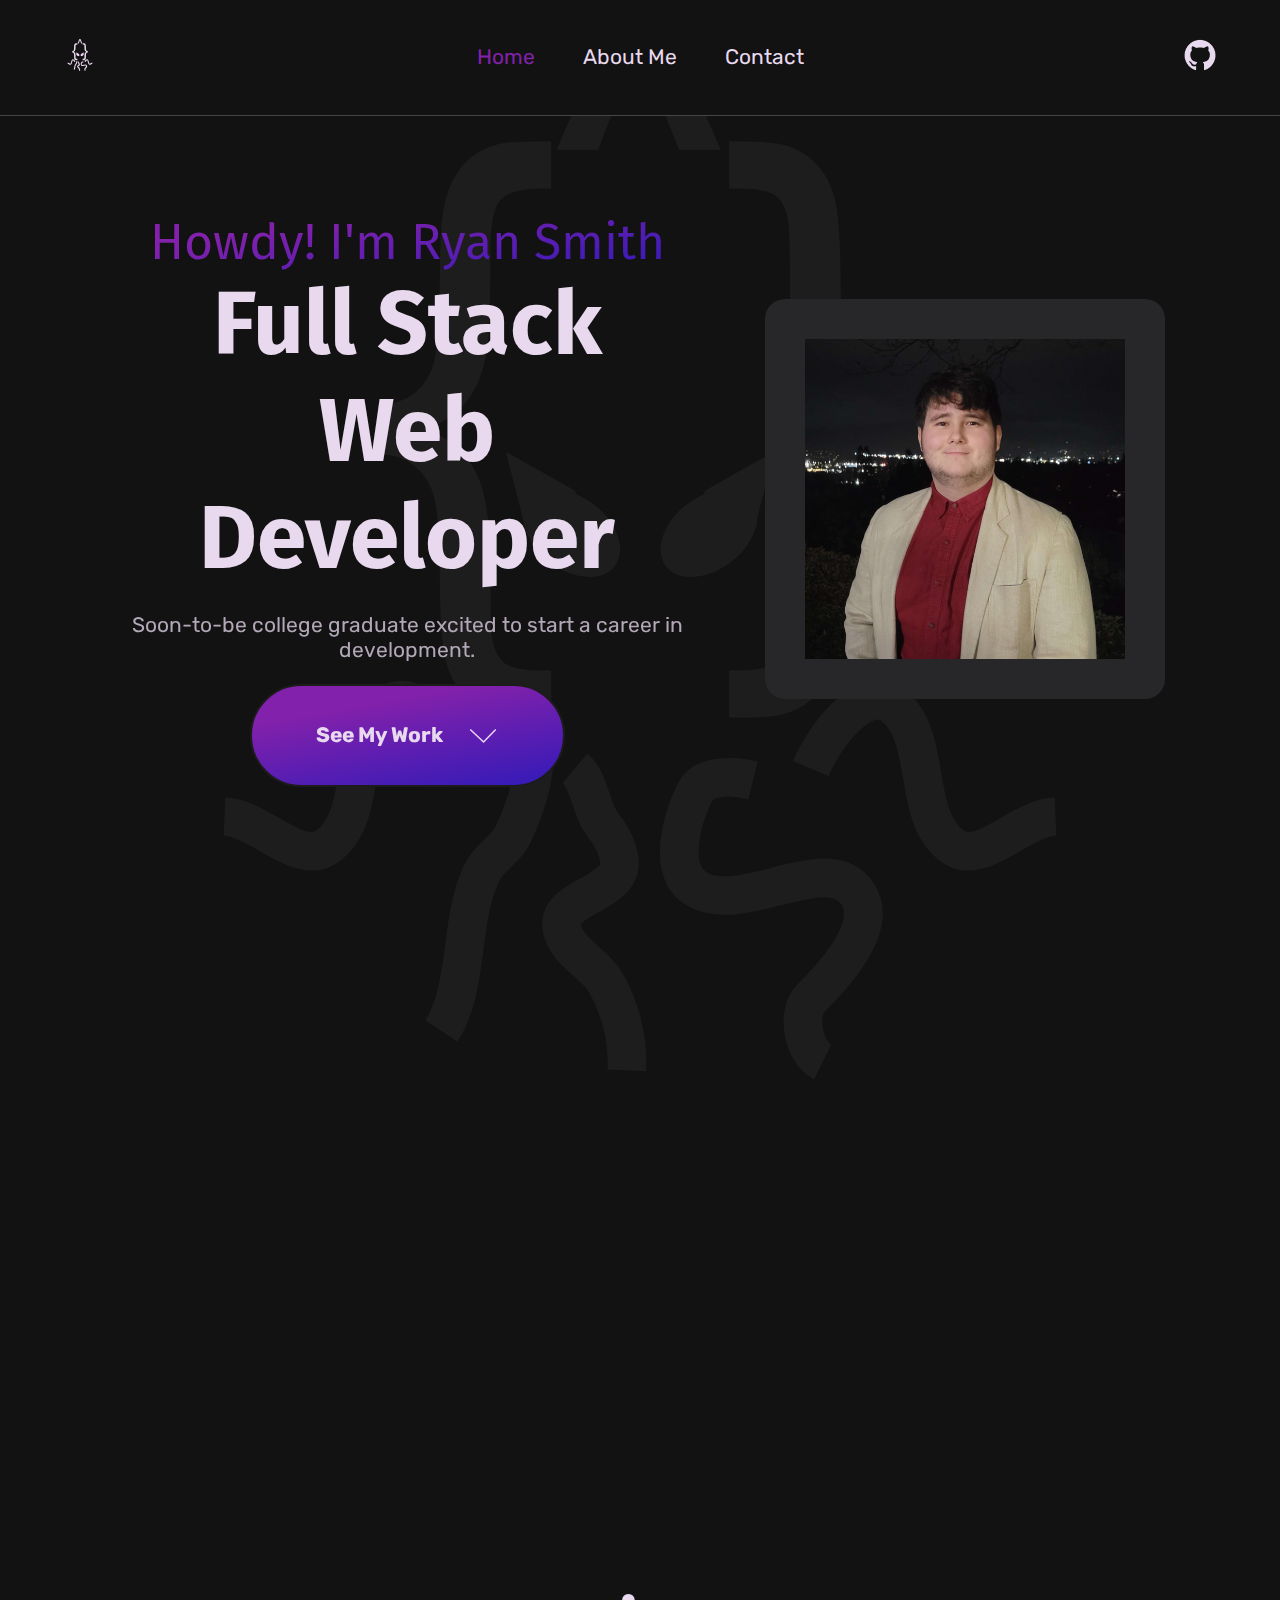
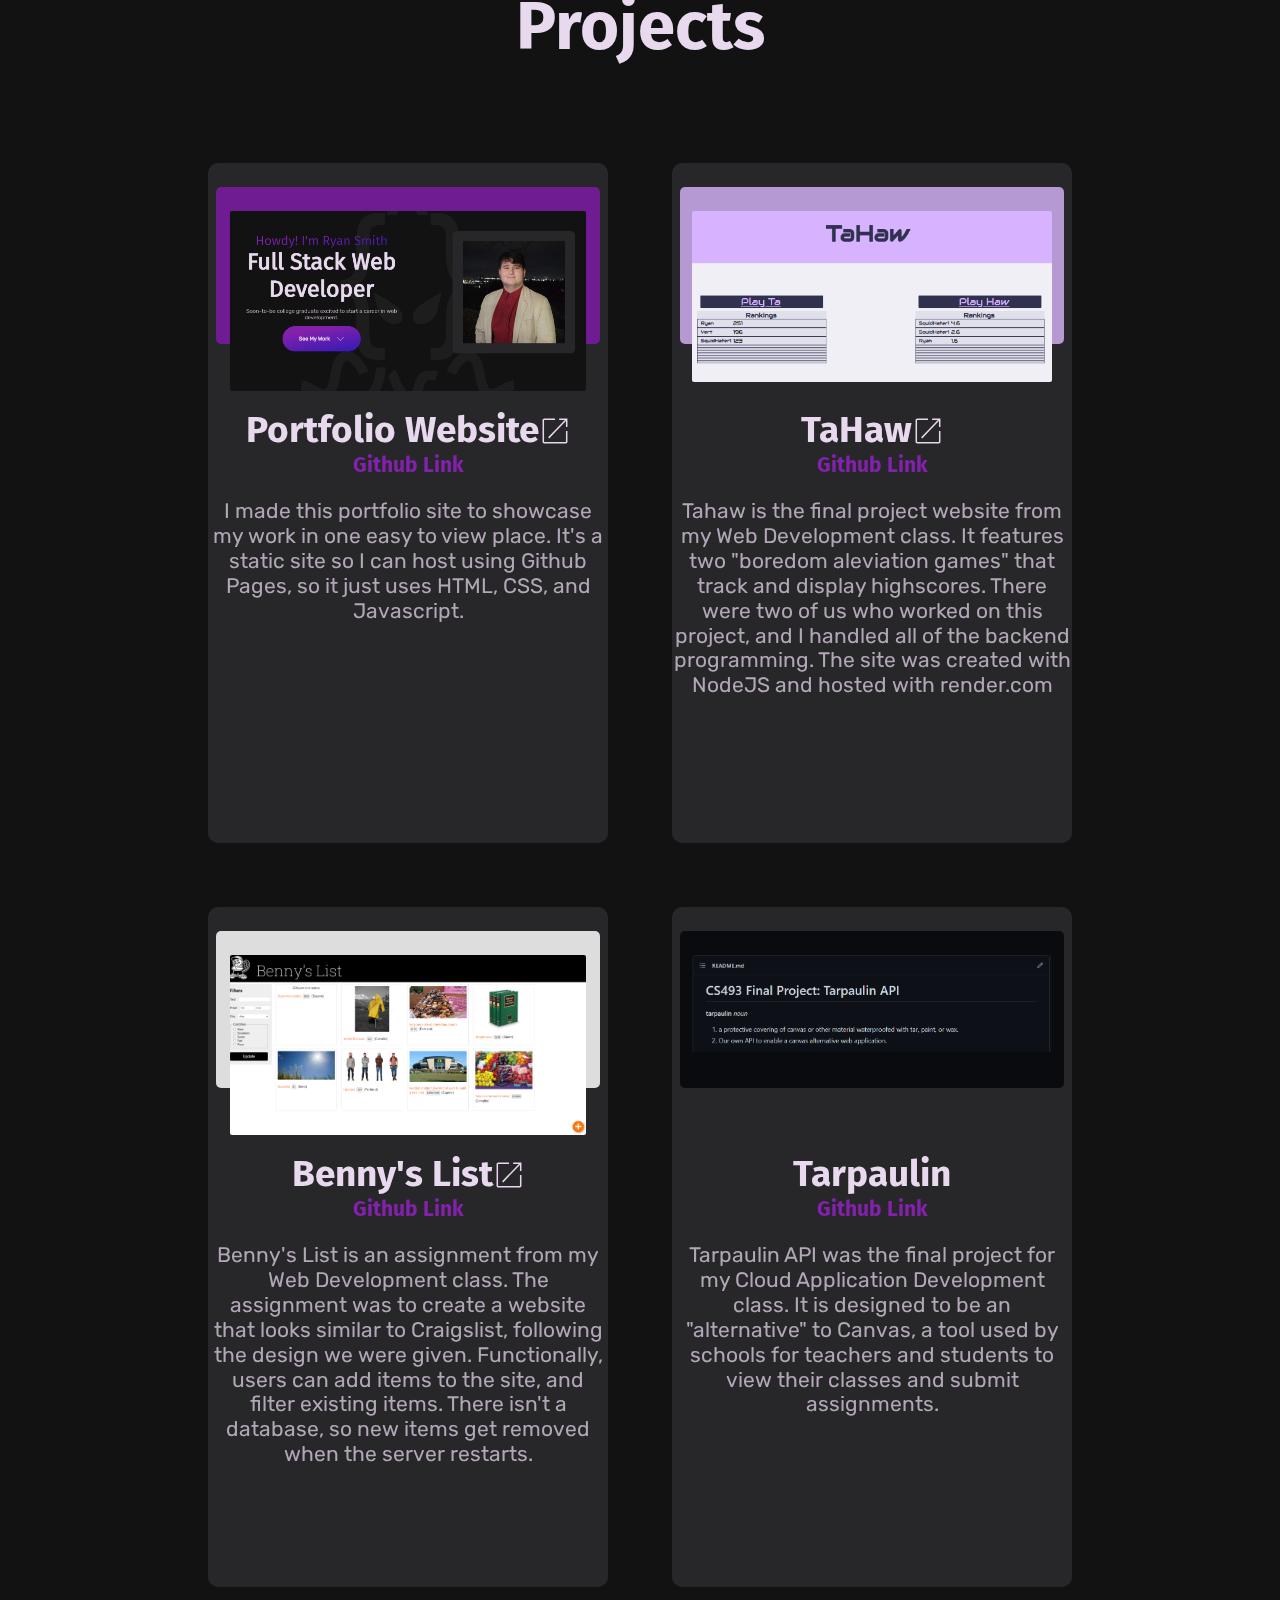
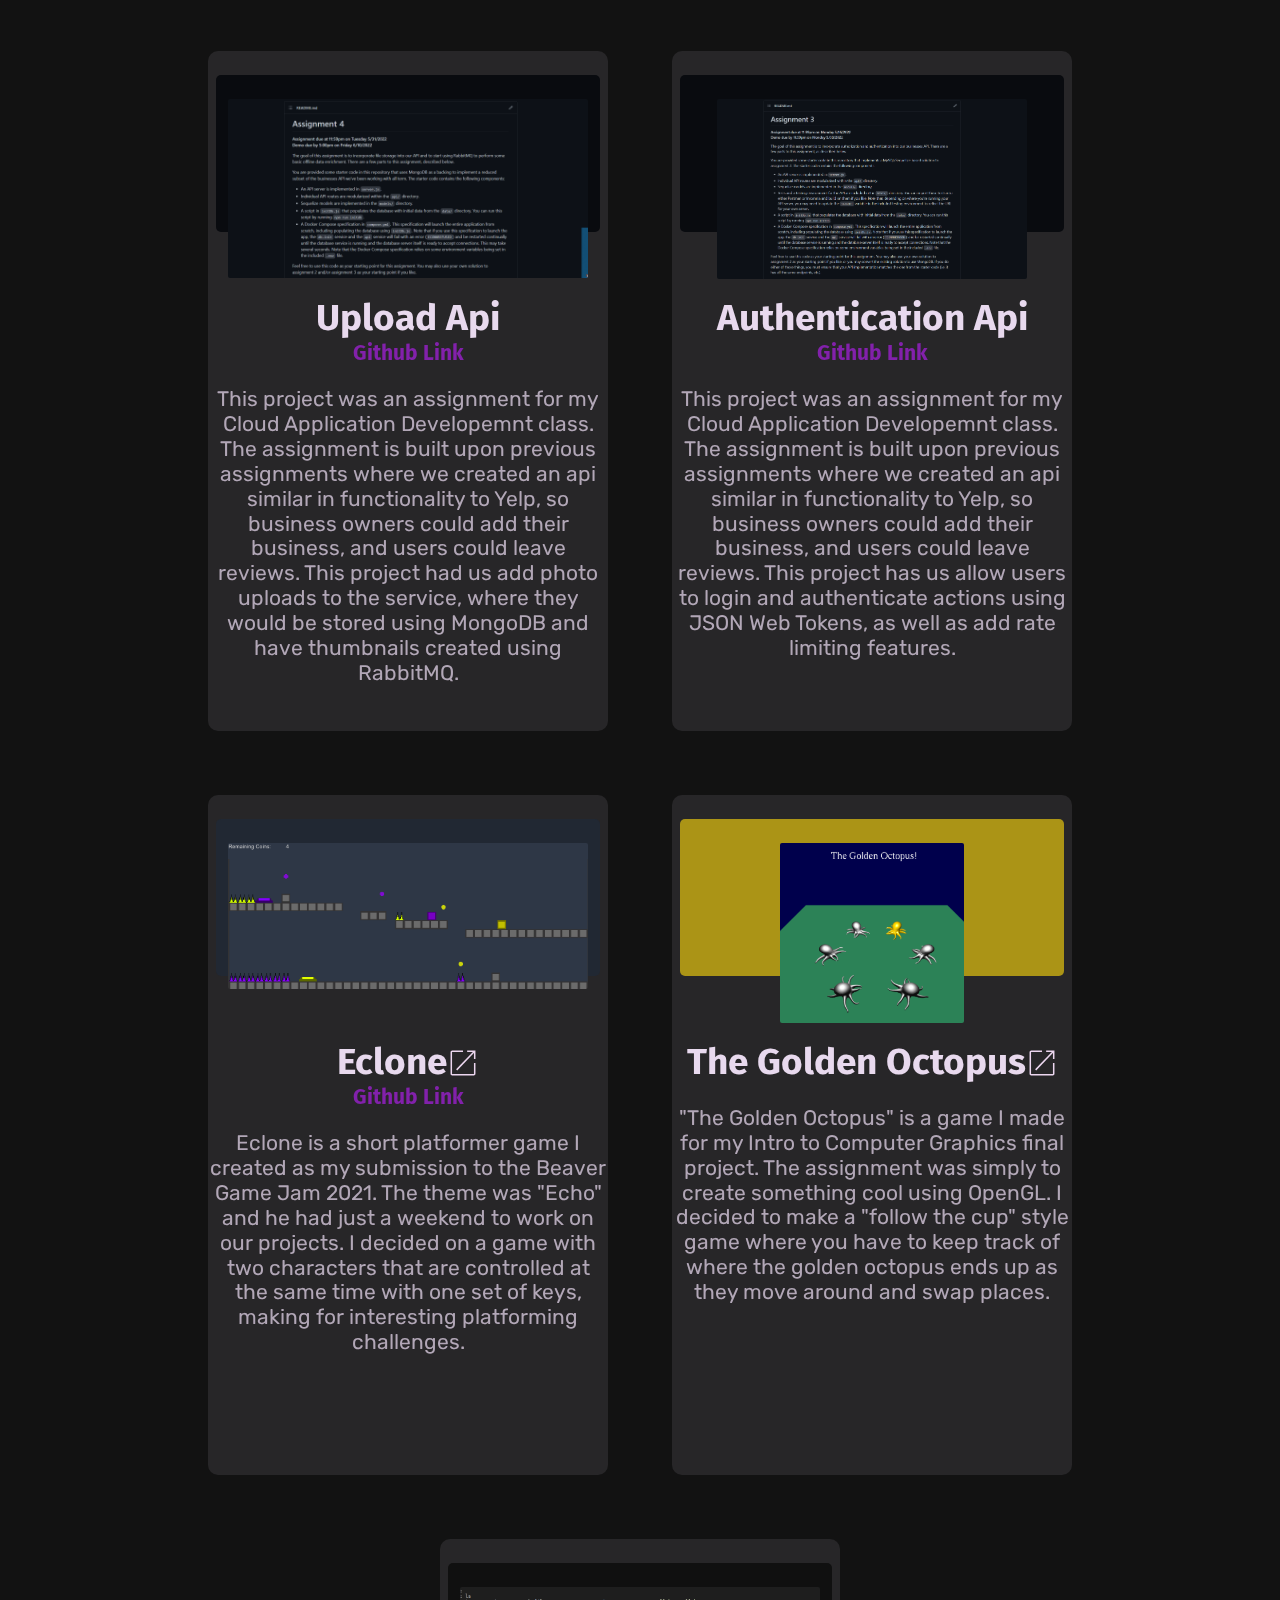
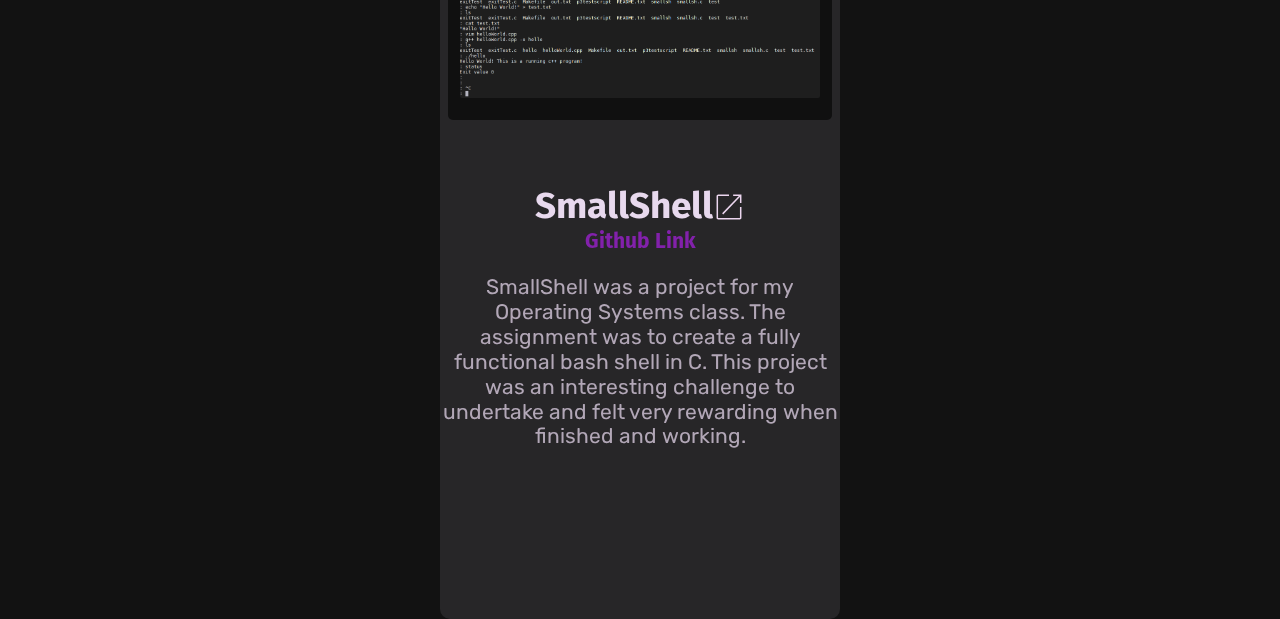
<file: index.html>
<!DOCTYPE html>
<head>
    <meta charset="utf-8" />
    <meta name="viewport" content="width=device-width, initial-scale=1.0">
    <title>Ryan Smith</title>
    <link rel="stylesheet" href="https://fonts.googleapis.com/css2?family=Rubik">
    <link rel="stylesheet" href="https://fonts.googleapis.com/css2?family=Fira+Sans">
    <link rel="stylesheet" href="./style.css">
    <link rel="icon" href="./images/squidIcon.ico">
    <script src="./index.js" charset="utf-8" defer></script>
</head>
<body>
    
    <div class="header">
        <a href="./index.html">
            <img src="./images/squid-black.svg" alt="SquidHater1" id="myLogo">
        </a>

        <div class="navigation">
            <a href="./index.html" class="navLink" id="homeLink">
                <p class="navText" id="homeLinkText">Home</p>
            </a>
            <a href="./about.html" class="navLink" id="aboutLink">
                <p class="navText" id="aboutLinkText">About Me</p>
            </a>
            <a href="./contact.html" class="navLink" id="contactLink">
                <p class="navText" id="contactLinkText">Contact</p>
            </a>
        </div>

        <a href="https://github.com/SquidHater1">
            <img src="./images/github-mark.png" alt="Github" id="githubLogo">
        </a>
    </div>

    

    <div class="hero">
        <div class="homeIntro">
            <h3 class="gradientText">Howdy! I'm Ryan Smith</h3>
            <h1>Full Stack Web Developer</h1>
            <p>Soon-to-be college graduate excited to start a career in development.</p>
            <button type="button" id="seeWorkButton">
                <p class="buttonText">See My Work</p>
                <img src="./images/downArrow.svg" class="buttonDownArrow">
            </button>
        </div>

        <img src="./images/homePic.png" id="homePhoto">
    </div>

    <div class="backgroundDiv">
        <img src="./images/squid-black.svg" id="backgroundImg">
    </div>

    <div class="projectsArea">
        <h2 id="projectsTitle">Projects</h2>
        <div class="projectsList">
            
            <div class="project">
                <div class="projectColor" id="portfolioColor"></div>
                <img src="./images/portfolio.png" class="projectImg">
                <div class="projectText">
                    <a href="https://squidhater1.github.io">
                        <h4 class="projectTitle">Portfolio Website<img class="launchIcon" src="./images/launch.svg"/></h4>
                    </a>
                    <a href="https://github.com/SquidHater1/squidhater1.github.io">
                        <h6 class="projectGithubLink">Github Link</h6>
                    </a>
                    <p>I made this portfolio site to showcase my work in one easy to view place. It's a static site so I can host using Github Pages, so it just uses HTML, CSS, and Javascript.</p>
                </div>
            </div>

            <div class="project">
                <div class="projectColor" id="tahawColor"></div>
                <img src="./images/Tahaw.png" class="projectImg">
                <div class="projectText">
                    <a href="https://tahaw.onrender.com">
                        <h4 class="projectTitle">TaHaw<img class="launchIcon" src="./images/launch.svg"/></h4>
                        
                    </a>
                    <a href="https://github.com/SquidHater1/tahaw">
                        <h6 class="projectGithubLink">Github Link</h6>
                    </a>
                    <p>Tahaw is the final project website from my Web Development class. It features two "boredom aleviation games" that track and display highscores. There were two of us who worked on this project, and I handled all of the backend programming. The site was created with NodeJS and hosted with render.com</p>
                </div>
            </div>

            <div class="project">
                <div class="projectColor" id="bennyColor"></div>
                <img src="./images/bennyslist.png" class="projectImg">
                <div class="projectText">
                    <a href="https://bennyslist.onrender.com">
                        <h4 class="projectTitle">Benny's List<img class="launchIcon" src="./images/launch.svg"/></h4>
                    </a>
                    <a href="https://github.com/SquidHater1/bennyslist">
                        <h6 class="projectGithubLink">Github Link</h6>
                    </a>
                    <p>Benny's List is an assignment from my Web Development class. The assignment was to create a website that looks similar to Craigslist, following the design we were given. Functionally, users can add items to the site, and filter existing items. There isn't a database, so new items get removed when the server restarts.</p>
                </div>
            </div>

            <div class="project">
                <div class="projectColor" id="tarpaulinColor"></div>
                <img src="./images/tarpaulin.png" class="projectImg">
                <div class="projectText">
                    <h4 class="projectTitle">Tarpaulin</h4>
                    <a href="https://github.com/SquidHater1/cs493Final">
                        <h6 class="projectGithubLink">Github Link</h6>
                    </a>
                    <p>Tarpaulin API was the final project for my Cloud Application Development class. It is designed to be an "alternative" to Canvas, a tool used by schools for teachers and students to view their classes and submit assignments.</p>
                </div>
            </div>

            <div class="project">
                <div class="projectColor" id="uploadColor"></div>
                <img src="./images/uploadApi.png" class="projectImg">
                <div class="projectText">
                    <h4 class="projectTitle">Upload Api</h4>
                    <a href="https://github.com/SquidHater1/cs493Assignment4">
                        <h6 class="projectGithubLink">Github Link</h6>
                    </a>
                    <p>This project was an assignment for my Cloud Application Developemnt class. The assignment is built upon previous assignments where we created an api similar in functionality to Yelp, so business owners could add their business, and users could leave reviews. This project had us add photo uploads to the service, where they would be stored using MongoDB and have thumbnails created using RabbitMQ.</p>
                </div>
            </div>

            <div class="project">
                <div class="projectColor" id="authColor"></div>
                <img src="./images/authApi.png" class="projectImg">
                <div class="projectText">
                    <h4 class="projectTitle">Authentication Api</h4>
                    <a href="https://github.com/SquidHater1/cs493Assignment3">
                        <h6 class="projectGithubLink">Github Link</h6>
                    </a>
                    <p>This project was an assignment for my Cloud Application Developemnt class. The assignment is built upon previous assignments where we created an api similar in functionality to Yelp, so business owners could add their business, and users could leave reviews. This project has us allow users to login and authenticate actions using JSON Web Tokens, as well as add rate limiting features.</p>
                </div>
            </div>

            <div class="project">
                <div class="projectColor" id="ecloneColor"></div>
                <img src="./images/Eclone.png" class="projectImg">
                <div class="projectText">
                    <a href="https://squidhater1.itch.io/eclone">
                        <h4 class="projectTitle">Eclone<img class="launchIcon" src="./images/launch.svg"/></h4>
                    </a>
                    <a href="https://github.com/SquidHater1/BeaverGameJam">
                        <h6 class="projectGithubLink">Github Link</h6>
                    </a>
                    
                    <p>Eclone is a short platformer game I created as my submission to the Beaver Game Jam 2021. The theme was "Echo" and he had just a weekend to work on our projects. I decided on a game with two characters that are controlled at the same time with one set of keys, making for interesting platforming challenges.</p>
                </div>
            </div>
            
            <div class="project">
                <div class="projectColor" id="goldenColor"></div>
                <img src="./images/goldenOctopus.png" class="projectImg">
                <div class="projectText">
                    <a href="https://media.oregonstate.edu/media/t/1_5oh58zi7">
                        <h4 class="projectTitle">The Golden Octopus<img class="launchIcon" src="./images/launch.svg"/></h4>
                    </a>
                    <p>"The Golden Octopus" is a game I made for my Intro to Computer Graphics final project. The assignment was simply to create something cool using OpenGL. I decided to make a "follow the cup" style game where you have to keep track of where the golden octopus ends up as they move around and swap places.</p>
                </div>
            </div>

            <div class="project">
                <div class="projectColor" id="smallColor"></div>
                <img src="./images/smallshell.png" class="projectImg">
                <div class="projectText">
                    <a href="https://github.com/SquidHater1/smallShell">
                        <h4 class="projectTitle">SmallShell<img class="launchIcon" src="./images/launch.svg"/></h4>
                    </a>
                    <a href="https://github.com/SquidHater1/smallshell">
                        <h6 class="projectGithubLink">Github Link</h6>
                    </a>
                    <p>SmallShell was a project for my Operating Systems class. The assignment was to create a fully functional bash shell in C. This project was an interesting challenge to undertake and felt very rewarding when finished and working.</p>
                </div>
            </div>
            
        </div>
    </div>
</body>

</html>
</file>
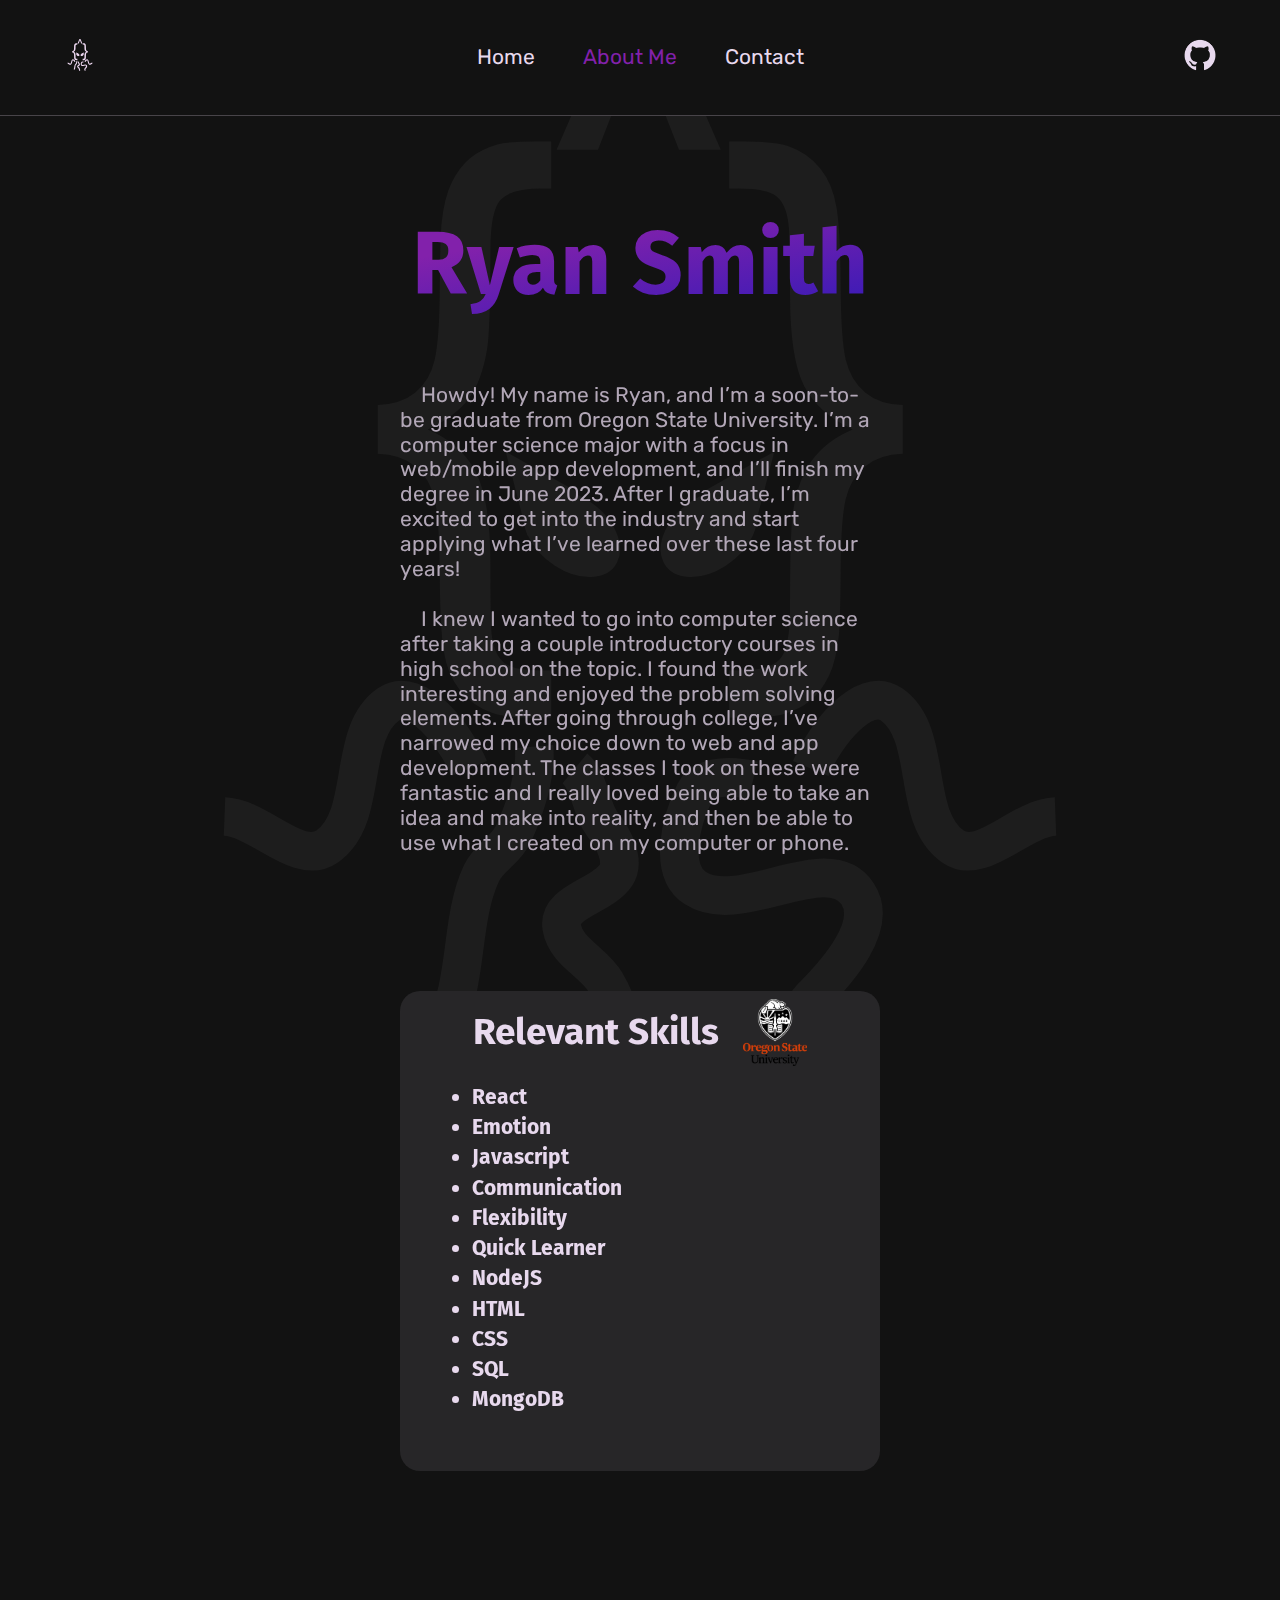
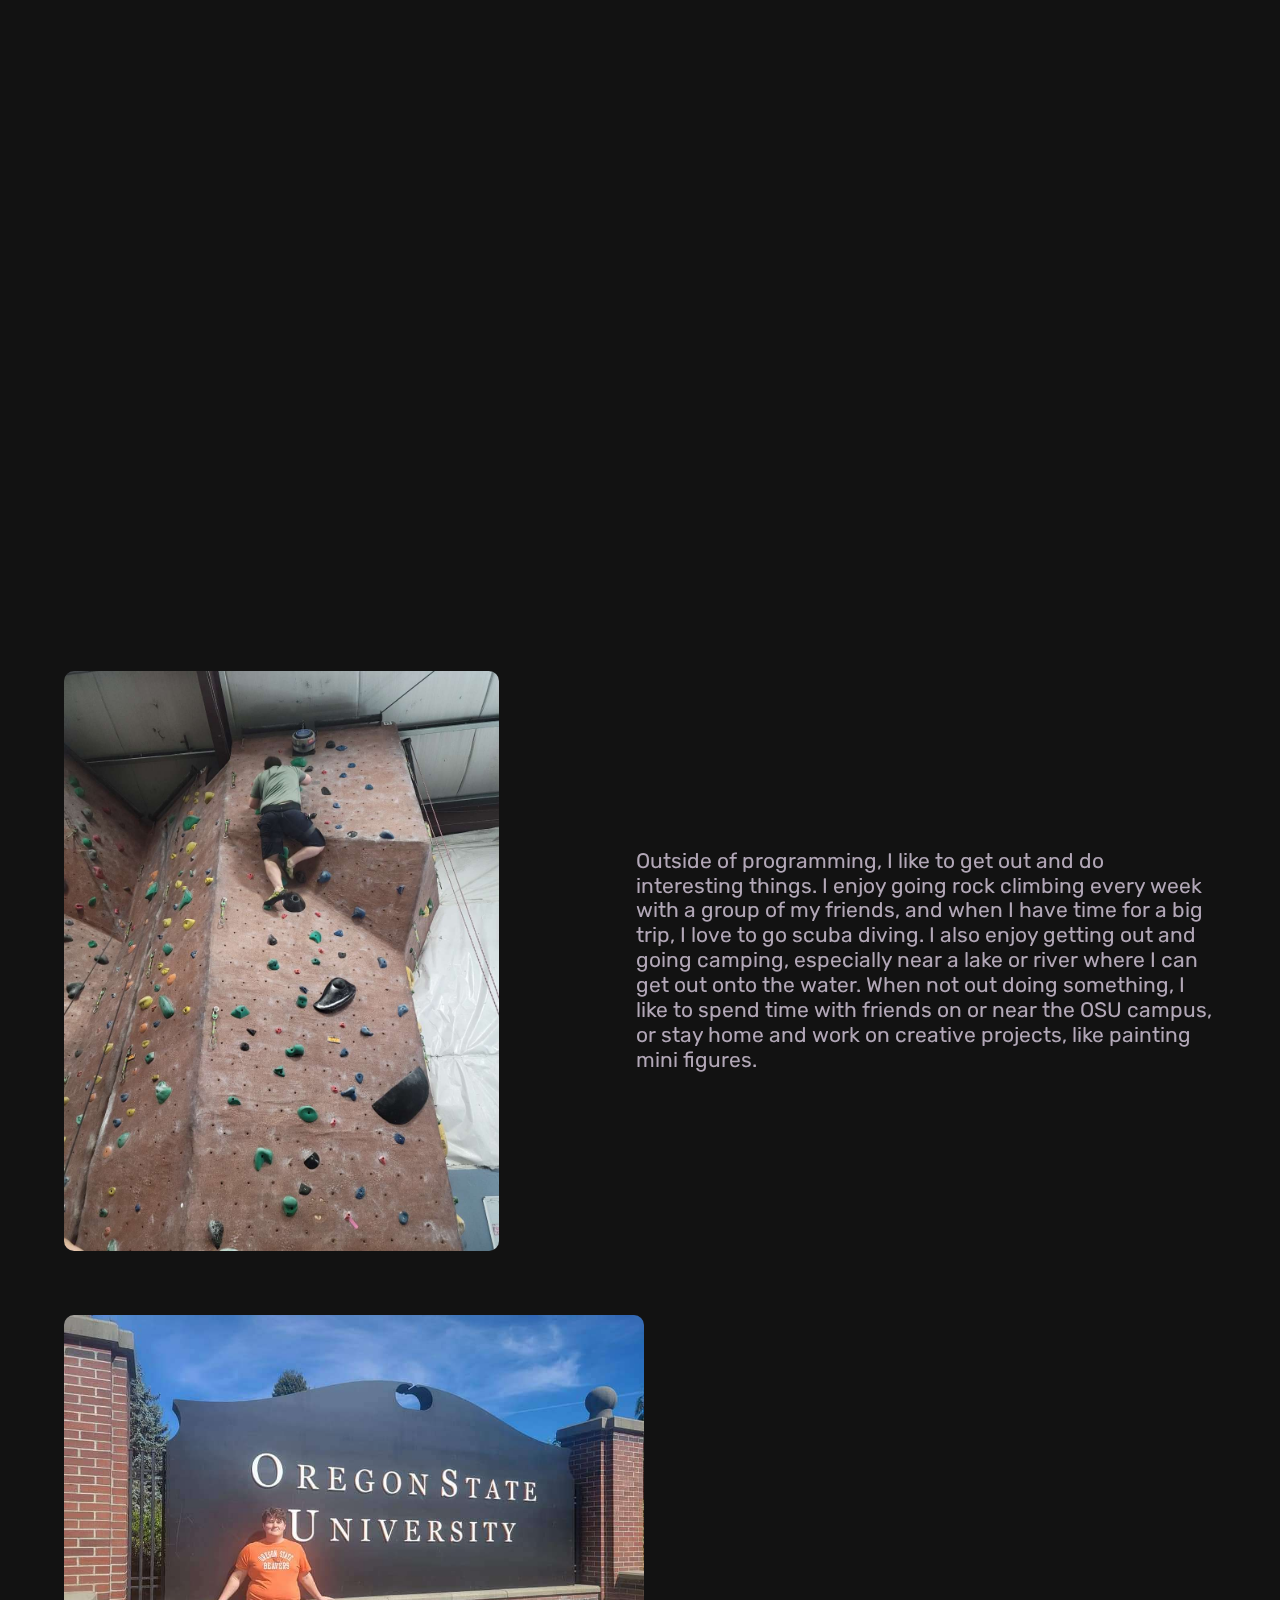
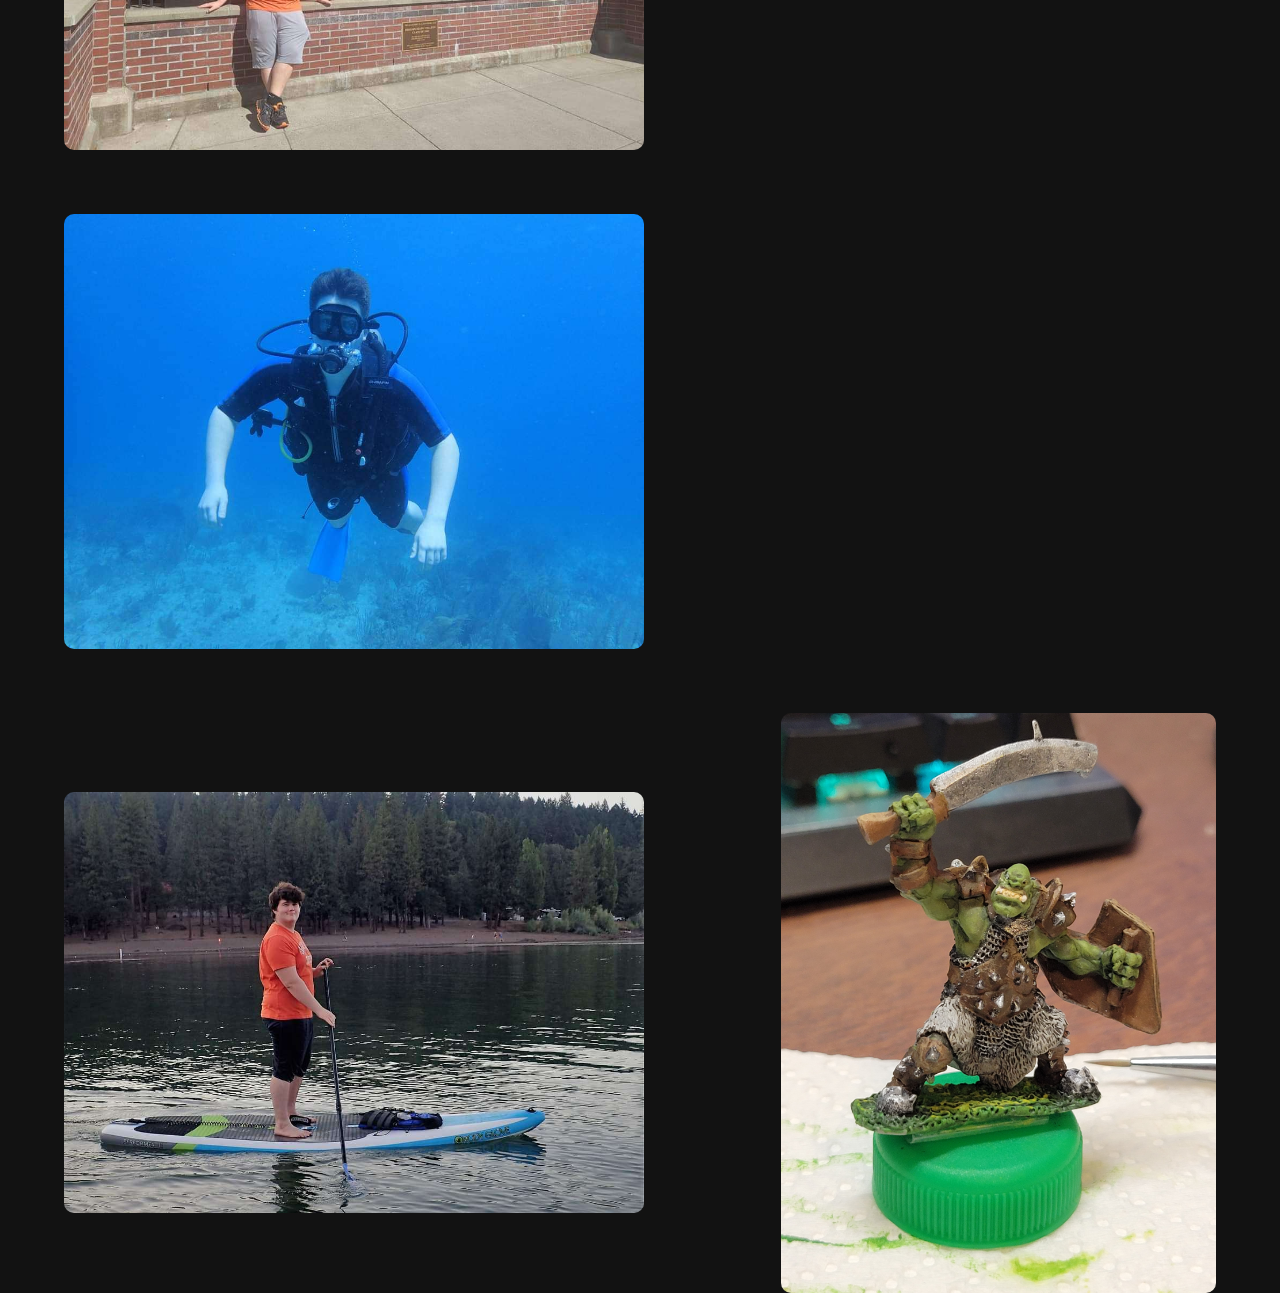
<file: about.html>
<!DOCTYPE html>
<head>
    <meta charset="utf-8" />
    <meta name="viewport" content="width=device-width, initial-scale=1.0">
    <title>Ryan Smith</title>
    <link rel="stylesheet" href="https://fonts.googleapis.com/css2?family=Rubik">
    <link rel="stylesheet" href="https://fonts.googleapis.com/css2?family=Fira+Sans">
    <link rel="stylesheet" href="./style.css">
    <link rel="icon" href="./images/squidIcon.ico">
    <script src="./index.js" charset="utf-8" defer></script>
</head>
<body>
    
    <div class="header">
        <a href="./index.html">
            <img src="./images/squid-black.svg" alt="SquidHater1" id="myLogo">
        </a>

        <div class="navigation">
            <a href="./index.html" class="navLink" id="homeLink">
                <p class="navText" id="homeLinkText">Home</p>
            </a>
            <a href="./about.html" class="navLink" id="aboutLink">
                <p class="navText" id="aboutLinkText">About Me</p>
            </a>
            <a href="./contact.html" class="navLink" id="contactLink">
                <p class="navText" id="contactLinkText">Contact</p>
            </a>
        </div>

        <a href="https://github.com/SquidHater1">
            <img src="./images/github-mark.png" alt="Github" id="githubLogo">
        </a>
    </div>

    <div class="hero" id="aboutHero">
        <h1 class="gradientText" id="aboutTitle">Ryan Smith</h1>
        <div id="aboutHeroContent">
            <div id="relevantSkills">
                <div id="relevantSkillsContent">
                    <div id="relevantSkillsTitleDiv">
                        <h4 id="relevantSkillsTitle">Relevant Skills</h4>
                        <img src="./images/osuLogo.png" id="osuLogo">
                    </div>
                    
                    <ul id="relevantSkillsList">
                        <li>React</li>
                        <li>Emotion</li>
                        <li>Javascript</li>
                        <li>Communication</li>
                        <li>Flexibility</li>
                        <li>Quick Learner</li>
                        <li>NodeJS</li>
                        <li>HTML</li>
                        <li>CSS</li>
                        <li>SQL</li>
                        <li>MongoDB</li>
                        
                    </ul>
                </div>
            </div>
            
            <div id="aboutMeText">
                <p id="aboutMeP">&emsp;Howdy! My name is Ryan, and I’m a soon-to-be graduate from Oregon State University. I’m a computer science major with a focus in web/mobile app development, and I’ll finish my degree in June 2023. After I graduate, I’m excited to get into the industry and start applying what I’ve learned over these last four years!<br><br>&emsp;I knew I wanted to go into computer science after taking a couple introductory courses in high school on the topic. I found the work interesting and enjoyed the problem solving elements. After going through college, I’ve narrowed my choice down to web and app development. The classes I took on these were fantastic and I really loved being able to take an idea and make into reality, and then be able to use what I created on my computer or phone.</p>
            </div>
        </div>
    </div>

    <div id="extraAboutMe">
        <img src="./images/about/climb.jpg" class="aboutPhotos">
        <p class="aboutPhotos">Outside of programming, I like to get out and do interesting things. I enjoy going rock climbing every week with a group of my friends, and when I have time for a big trip, I love to go scuba diving. I also enjoy getting out and going camping, especially near a lake or river where I can get out onto the water. When not out doing something, I like to spend time with friends on or near the OSU campus, or stay home and work on creative projects, like painting mini figures.</p>
        <img src="./images/about/osu.jpg" class="aboutPhotos">
        <img src="./images/about/scuba.jpg" class="aboutPhotos">
        <img src="./images/about/paddle.jpg" class="aboutPhotos">
        <img src="./images/about/mini.jpg" class="aboutPhotos">
    </div>

    <div class="backgroundDiv">
        <img src="./images/squid-black.svg" id="backgroundImg">
    </div>

    
</body>

</html>
</file>
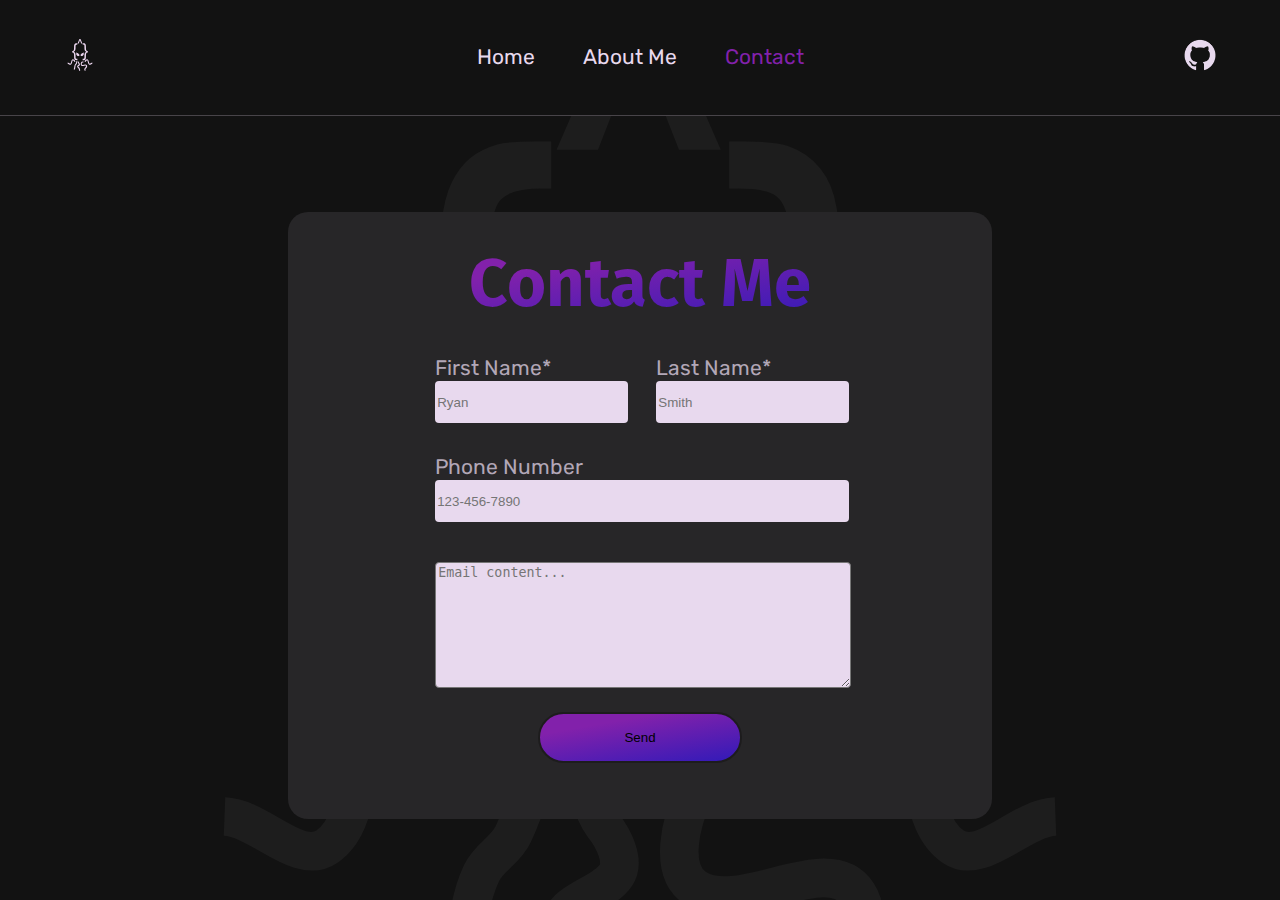
<file: contact.html>
<!DOCTYPE html>
<head>
    <meta charset="utf-8" />
    <meta name="viewport" content="width=device-width, initial-scale=1.0">
    <title>Ryan Smith</title>
    <link rel="stylesheet" href="https://fonts.googleapis.com/css2?family=Rubik">
    <link rel="stylesheet" href="https://fonts.googleapis.com/css2?family=Fira+Sans">
    <link rel="stylesheet" href="./style.css">
    <link rel="icon" href="./images/squidIcon.ico">
    <script src="./index.js" charset="utf-8" defer></script>
</head>
<body>
    
    <div class="header">
        <a href="./index.html">
            <img src="./images/squid-black.svg" alt="SquidHater1" id="myLogo">
        </a>

        <div class="navigation">
            <a href="./index.html" class="navLink" id="homeLink">
                <p class="navText" id="homeLinkText">Home</p>
            </a>
            <a href="./about.html" class="navLink" id="aboutLink">
                <p class="navText" id="aboutLinkText">About Me</p>
            </a>
            <a href="./contact.html" class="navLink" id="contactLink">
                <p class="navText" id="contactLinkText">Contact</p>
            </a>
        </div>

        <a href="https://github.com/SquidHater1">
            <img src="./images/github-mark.png" alt="Github" id="githubLogo">
        </a>
    </div>

    <div id="contactBodyContent">
        <div id="contactFormDiv">
            <h2 class="gradientText">Contact Me</h2>
            <form method="POST" action="mailto:smithr01@yahoo.com?subject=Website Form Submission" enctype="text/plain" method="get" id="contactForm">
                <div id="nameFieldsDiv">
                    <div id="fNameDiv">
                        <label for="fname" class="formText">First Name*</label>
                        <input type="text" id="fname" name="fname" placeholder="Ryan" required>
                    </div>
                    <div id="lNameDiv">
                        <label for="lname" class="formText">Last Name*</label>
                        <input type="text" id="lname" name="lname" placeholder="Smith" required>
                    </div>
                    
                </div>
                <!--
                <label for="email" class="formText">Email</label>
                <input type="email" id="email" name="email" placeholder="ryansmith@example.com" required>
                -->
                
                <label for="phoneNumber" class="formText">Phone Number</label>
                <input type="tel:123-456-7890" id="phoneNumber" name="phoneNumber" placeholder="123-456-7890">
                <textarea name="message" placeholder="Email content..." rows="8" id="emailContent"></textarea>
                <input type="submit" value="Send" id="submitFormButton">
            </form>
        </div>
    </div>

    

    <div class="backgroundDiv">
        <img src="./images/squid-black.svg" id="backgroundImg">
    </div>

    
</body>

</html>
</file>
<file: style.css>
:root{
    --primary: #8221AB;
    --secondary: #321AB8;
    --mainBackground: #121212;
    --white: #E8D9EE;
    --white75: #B2A7B7;
    --white50: #7D7680;
    --white25: #484449;
    --white10: #272628;
    --white5: #1D1C1D;
    --error: #D81639;
}

html, body{
    margin:0px;
    padding:0px;
}

body{
    background-color: var(--mainBackground);
}

a{
    color: var(--white);
    text-decoration: none;
}

a :hover{
    text-decoration: underline;
}

h1, h2, h3, h4, h5, h6{
    font-family: "Fira Sans", sans-serif;
    color: var(--white);
    font-weight: bold;
    margin: 0px;
    padding: 0px;
}

h1{
    font-size: 89px;
    line-height: 106.8px;
}

h2{
    font-size:67px;
    line-height: 80.4px;
}

h3{
    font-size:50px;
    font-weight: normal;
    line-height: 60px;
}

h4{
    font-size:37px;
    line-height: 44.4px;
}

h5{
    font-size:28px;
    line-height: 33.6px;
}

h6{
    font-size:21px;
    line-height: 25.2px;
}

p, .formText{
    color: var(--white75);
    font-size: 21px;
    font-family: "Rubik", sans-serif;
    line-height: 24.9px;
}

.backgroundDiv{
    display: flex;
    justify-content: center;
    align-items: center;
    position: fixed;
    top: 0px;
    width: 100%;
    z-index: -1;
}

#backgroundImg{
    width: 1080px;
    height: 1080px;
    filter: invert(11%) sepia(0%) saturate(2648%) hue-rotate(357deg) brightness(89%) contrast(96%);
}

.header{
    padding-top: 24px;
    padding-bottom:24px;
    padding-left: 64px;
    padding-right: 64px;
    display: flex;
    justify-content: space-between;
    align-items: center;
    align-content: center;
    border-bottom: 1px solid var(--white25);
    background-color: var(--mainBackground);
    position: sticky;
    top: 0px;
    z-index: 1;
}

.navigation{
    display: flex;
}

#myLogo{
    width: 32px;
    height: 32px;
    filter: invert(96%) sepia(2%) saturate(5751%) hue-rotate(201deg) brightness(91%) contrast(107%);
}

.navLink{
    text-decoration: none;
    padding-left: 24px;
    padding-right: 24px;
}

.navText{
    color: var(--white);
}

#githubLogo{
    width: 32px;
    height: 32px;
}

.hero{
    display: flex;
    justify-content: space-evenly;
    margin-left:8.88%;
    margin-right: 8.88%;
    margin-top: 96px;
    align-items: center;
    margin-bottom: 800px;
    gap: 64px;
    flex-wrap: wrap;
}

#aboutHero{
    margin-left: 0px;
    margin-right: 0px;
}

.homeIntro{
    display: flex;
    flex-direction: column;
    width: 44.44%;
    max-width: 640px;
    min-width: 584px;
    height: 37.5%;
    justify-content: space-evenly;
    align-items: center;
    text-align: center;
}

.gradientText{
    background-image: linear-gradient(170deg, rgba(130,33,171,1) 25%, rgba(50,26,184,1) 100%);
    background-clip: text;
    -webkit-background-clip: text;
    color: transparent;
    width:fit-content;
}

#seeWorkButton, #submitFormButton{
    display: flex;
    justify-content: center;
    align-items: center;
    border: 2px;
    padding-left: 64px;
    padding-right: 64px;
    padding-top: 16px;
    padding-bottom: 16px;
    border-radius: 100px;
    background: rgb(130,33,171);
    background: linear-gradient(170deg, rgba(130,33,171,1) 25%, rgba(50,26,184,1) 100%);
    cursor: pointer;
    border-style: solid;
    border-color: var(--white5);
}

#seeWorkButton:hover, #submitFormButton:hover {
    border: 2px;
    border-style: solid;
    border-color: var(--primary);
}

.buttonText{
    color: var(--white);
    font-weight: bold;
}

.buttonDownArrow, .launchIcon{
    width: 32px;
    height: 32px;
    padding-left: 24px;
    filter: invert(96%) sepia(2%) saturate(5751%) hue-rotate(201deg) brightness(91%) contrast(107%);
}

.launchIcon{
    padding-left: 0px;
}

#homePhoto{
    background-color: var(--white10);
    width: 27.77%;
    height: 27.77%;
    max-width: 400px;
    min-width: 320px;
    padding: 40px;
    border-radius: 20px;
}

.projectsArea{
    display: flex;
    flex-direction: column;
    justify-content:space-between;
    align-items: center;
    padding-left: 64px;
    padding-right: 64px;
}

#projectsTitle{
    scroll-margin-top: 128px;
}

.projectsList{
    padding-top: 96px;
    display: flex;
    flex-wrap: wrap;
    width: 100%;
    justify-content: center;
    align-items: center;
    gap: 64px;
}

.project{
    width: 400px;
    height: 680px;
    background-color: var(--white10);
    border-radius: 10px;
    display: flex;
    flex-direction: column;
    justify-content: flex-start;
    align-items: center;
}

.projectColor{
    margin-top: 24px;
    width: 384px;
    height: 157px;
    background-color: white;
    border-radius: 5px;
}

#portfolioColor{
    background-color: #6f1c92;
}

#tahawColor{
    background-color: #B599D2;
}

#ecloneColor{
    background-color: #212833;
}

#goldenColor{
    background-color: #AB9416;
}

#bennyColor{
    background-color: #DDDDDD;
}

#tarpaulinColor{
    background-color: #090b0f;
}

#uploadColor{
    background-color: #090b0f;
}

#authColor{
    background-color: #090b0f;
}

#smallColor{
    background-color: #101010;
}

.projectImg{
    max-width: 360px;
    max-height: 180px;
    position: absolute;
    margin-top: 48px;
    border-radius: 2px;
}

.projectText{
    margin-top: 64px;
    text-align: center;
}

.projectTitle{
    display: flex;
    justify-content: center;
    align-items: center;
}




#aboutHero{
    flex-direction: column;
    justify-content: center;
    padding-bottom: 0px;
    margin-left: 13.33%;
    margin-right: 13.33%;
}

#aboutHeroContent{
    display: flex;
    justify-content:space-evenly;
    gap: 128px;  
    align-items:center;
    flex-wrap: wrap-reverse;
    width:100%;
}

#relevantSkills{
    width: 480px;
    height: 480px;
    background-color: var(--white10);
    border-radius: 20px;
}

#relevantSkillsTitleDiv{
    display: flex;
    justify-content: center;
    align-items: center;
    gap: 24px;
}

#relevantSkillsContent{
    text-align: center;
    margin-top: 8px;
}

ul#relevantSkillsList{
    text-align: left;
    font-family: "Fira Sans", sans-serif;
    color: var(--white);
    font-weight: bold;
    font-size:21px;
    line-height: 30.2px;
    margin-top: 16px;
    margin-left: 32px;
}

#aboutMeText{
    width: 480px;
    height: 480px;
    
}
#aboutMeP{
    margin: 0px;
    padding: 0px;
}

#osuLogo{
    width: 64px;
}

#extraAboutMe{
    display: flex;
    flex-wrap: wrap;
    justify-content: space-between;
    margin-left: 64px;
    margin-right: 64px;
    gap: 64px;
    align-items: center;
}

.aboutPhotos{
    max-width: 580px;
    max-height: 580px;
    border-radius: 10px;
}



#contactBodyContent{
    display: flex;
    justify-content: center;
    width: 100%;
}

#contactFormDiv{
    margin-top: 96px;
    background-color: var(--white10);
    display: flex;
    flex-direction: column;
    justify-content: center;
    align-items: center;
    width: 50%;
    padding: 32px;
    border-radius: 20px;
}

#contactForm{
    display: flex;
    flex-direction: column;
    width: 64%;
}

input[type=text], input[type=email], input[type="tel:123-456-7890"]{
    background-color: var(--white);
    border-radius: 4px;
    border: none;
    outline-color: var(--primary);
    width: 100%;
    height: 40px;
    margin-bottom: 16px;
}

input[type=text]:focus, input[type=email]:focus, input[type="tel:123-456-7890"]:focus{
    border-color: var(--primary);
}

input:required:not(:focus):not(:placeholder-shown):invalid{
    border-color: var(--error);
}

.formText{
    color: var(--white75);
    margin-top: 16px;
}

#submitFormButton{
    margin-top: 24px;
    margin-bottom: 24px;
    width: 50%;
    align-self: center;
}

#nameFieldsDiv{
    margin-top: 32px;
    display: flex;
    justify-content: space-between;
    gap: 32px;
}

#fNameDiv, #lNameDiv{
    flex-grow: 1;
}

#emailContent{
    background-color: var(--white);
    border-radius: 4px;
    width: 100%;
    margin-top: 24px;
}

.projectGithubLink{
    color: var(--primary);
}

@media screen and (max-width: 650px){
    .hero{
        margin-top: 32px;
    }
    
    .homeIntro{
        display: flex;
        flex-direction: column;
        width: 44.44%;
        max-width: 350px;
        min-width: 300px;
        height: 37.5%;
        justify-content: space-evenly;
        align-items: center;
        text-align: center;
    }

    .header{
        padding-top: 16px;
        padding-bottom:16px;
        padding-left: 0px;
        padding-right: 0px;
    }


    
    h1{
        font-size: 44px;
        line-height: 53px;
    }
    
    h2{
        font-size:33px;
        line-height: 40px;
    }
    
    h3{
        font-size:25px;
        font-weight: normal;
        line-height: 30px;
    }
    
    h4{
        font-size:18px;
        line-height: 22px;
    }
    
    h5{
        font-size:14px;
        line-height: 16px;
    }
    
    h6{
        font-size:11px;
        line-height: 13px;
    }
    
    p, .formText{
        font-size: 11px;
        line-height: 12px;
    }

    #homePhoto{
        max-width: 300px;
        min-width: 220px;
    }

    .projectsList{
        padding-top: 32px;
        display: flex;
        flex-wrap: wrap;
        width: 100%;
        justify-content: center;
        align-items: center;
        gap: 64px;
    }

    .project{
        width: 320px;
        height: 480px;
    }
    
    .projectColor{
        margin-top: 24px;
        max-width: 95%;
        height: 130px;
    }
    
    .projectImg{
        max-width: 280px;
        max-height: 180px;
        margin-top: 32px;
    }
    
    .projectText{
        margin-top: 64px;
    }

    #aboutHeroContent{
        gap: 0px;  
    }

    #aboutMeText{
        width: 300px;
        height: 300px;
        
    }

    .aboutPhotos{
        max-width: 340px;
        margin: 0px;
        padding: 0px;
    }

    #extraAboutMe{
        display: flex;
        flex-wrap: wrap;
        justify-content: space-between;
        margin-left: 0px;
        margin-right: 0px;
        gap: 64px;
        align-items: center;
    }
}
</file>
